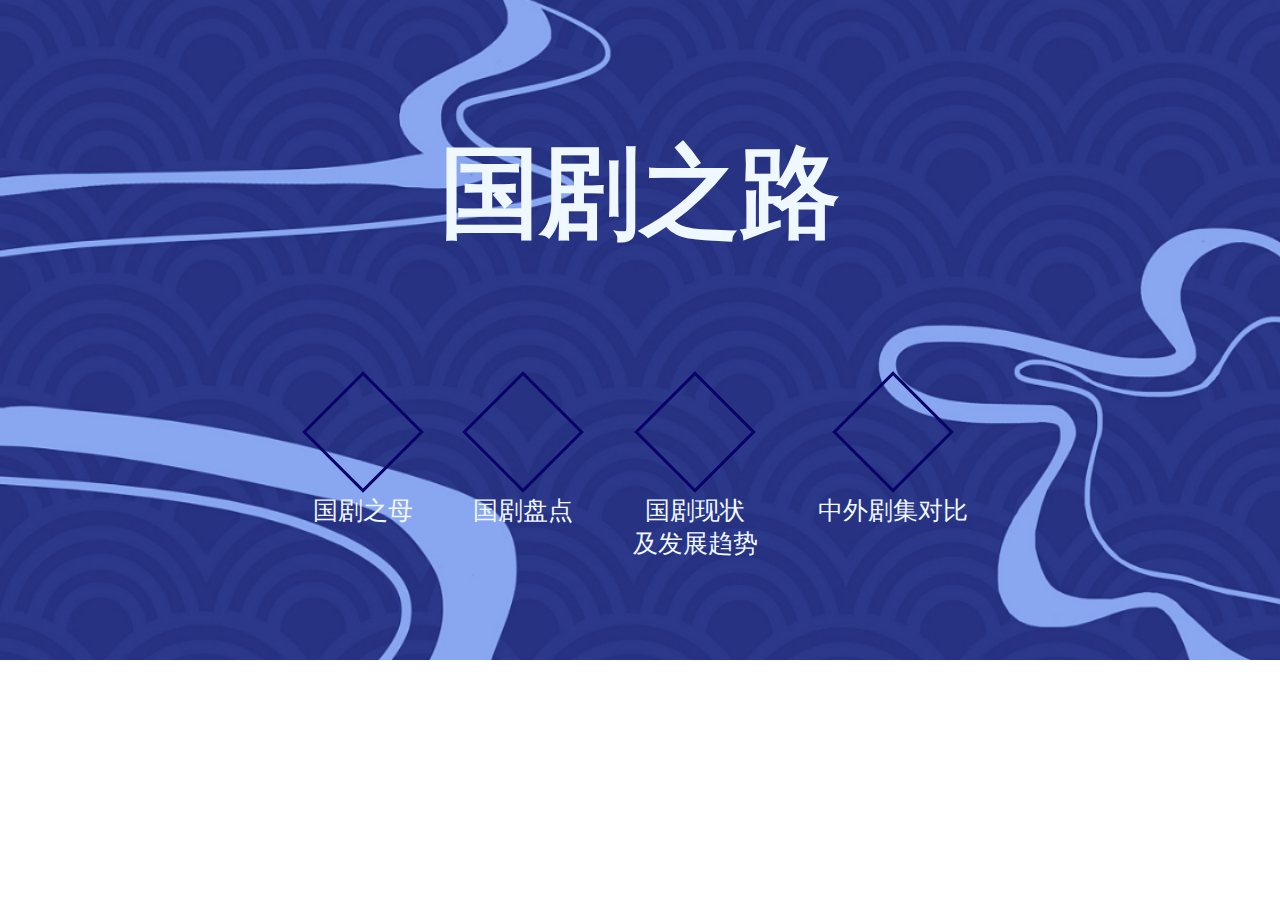
<file: index.html>
<!doctype html>
<html lang="zh">
<head>
	<meta charset="utf-8">
	<title>首页</title>
	<link rel="stylesheet" href="https://cdn.staticfile.org/font-awesome/4.7.0/css/font-awesome.css"/>
	<link rel="stylesheet" href="css/index.css"/>
</head>

<body>
	<div class="container">
		<div class="inner-width">
			<span style="cursor: default"> <!--设置鼠标样式-->
				<h1 class="title">国剧之路</h1>
			</span>
<!--			<div class="border"></div>-->
				<div class="box-container">
					<div class="box">
							<a href="Cajun Pie.html">
								<div class="icon"></div>
							</a>
							<div class="icon-title">国剧之母</div>
					</div>
					<div class="box">
							<a href="stock-taking.html">
								<div class="icon"></div>
							</a>
						<div class="icon-title">国剧盘点</div>
					</div>
					<div class="box">
							<a href="tendency.html">
								<div class="icon"></div>
							</a>
						<div class="icon-title">国剧现状<br>及发展趋势</div>
					</div>
					<div class="box">
							<a href="contrast.html">
								<div class="icon"></div>
							</a>
						<div class="icon-title">中外剧集对比</div>
					</div>
					
				</div> 
			</div>	
		</div> 
</body>
</html>
</file>
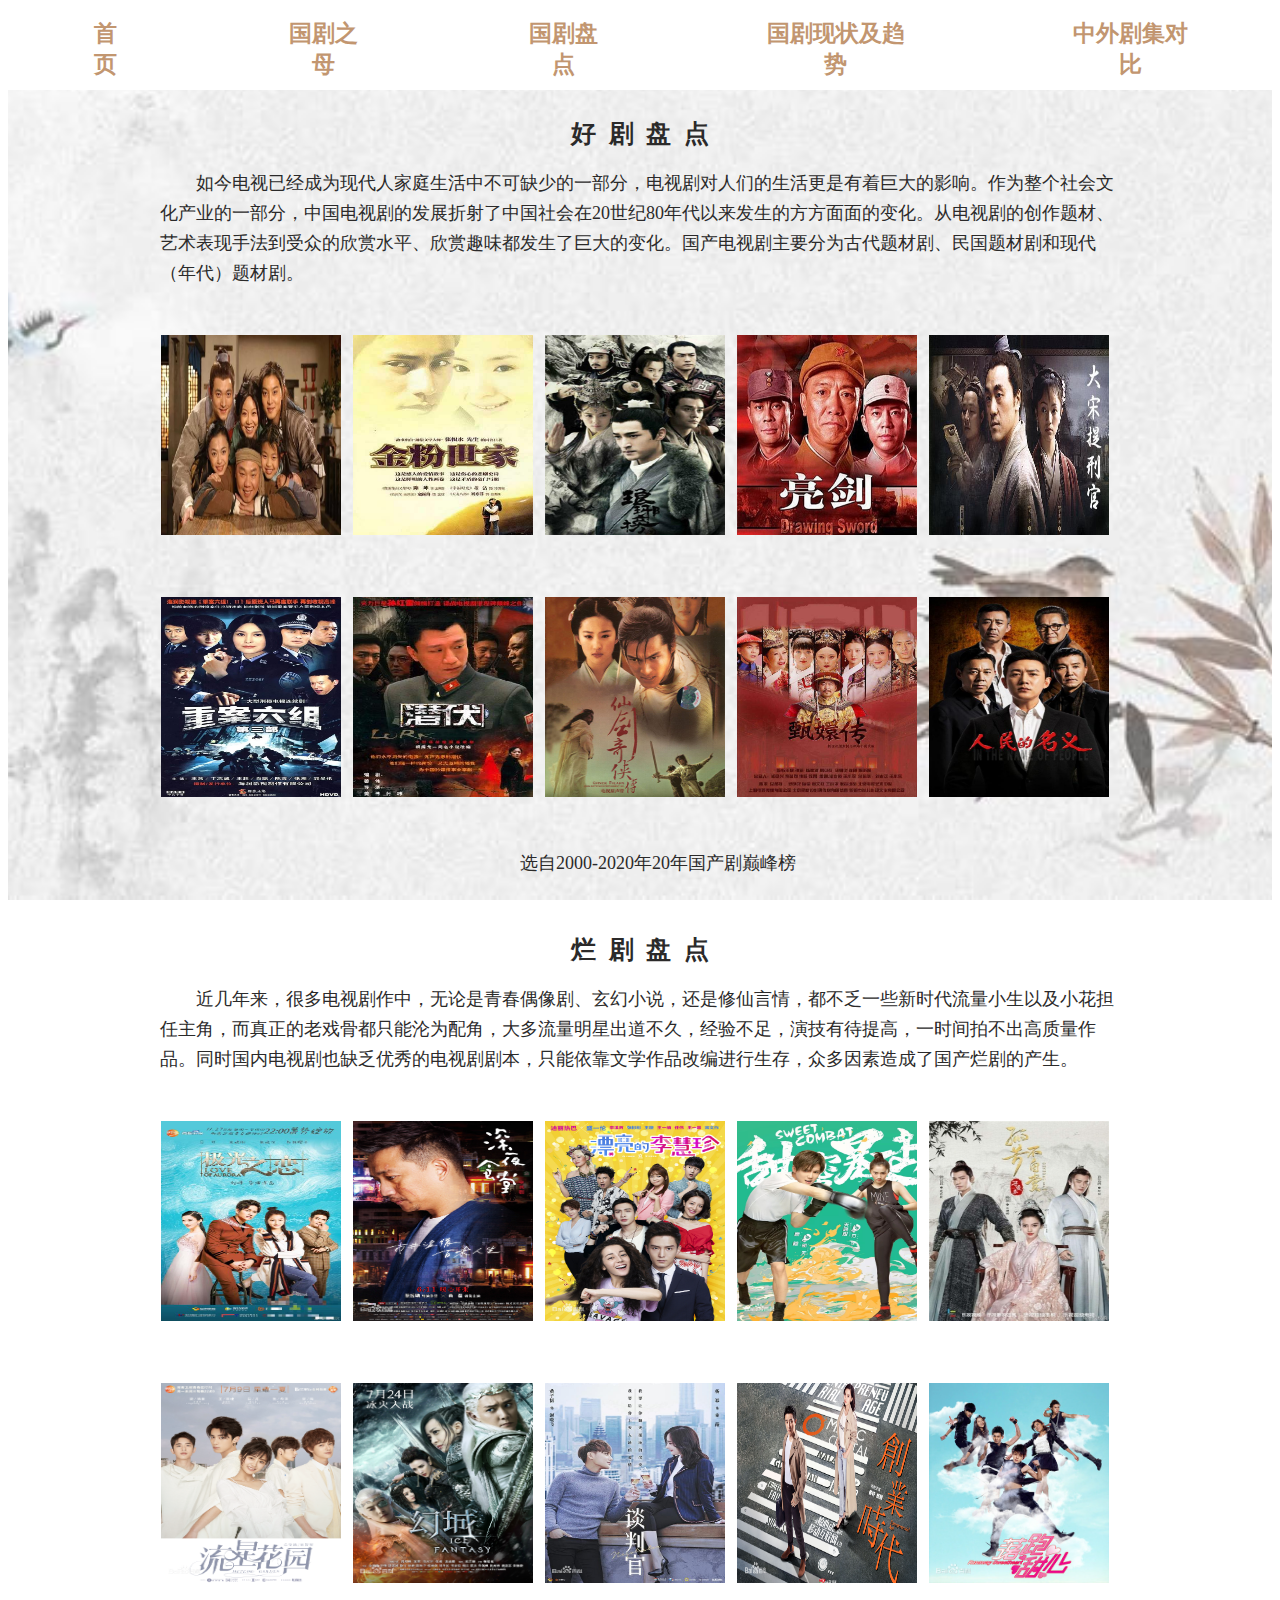
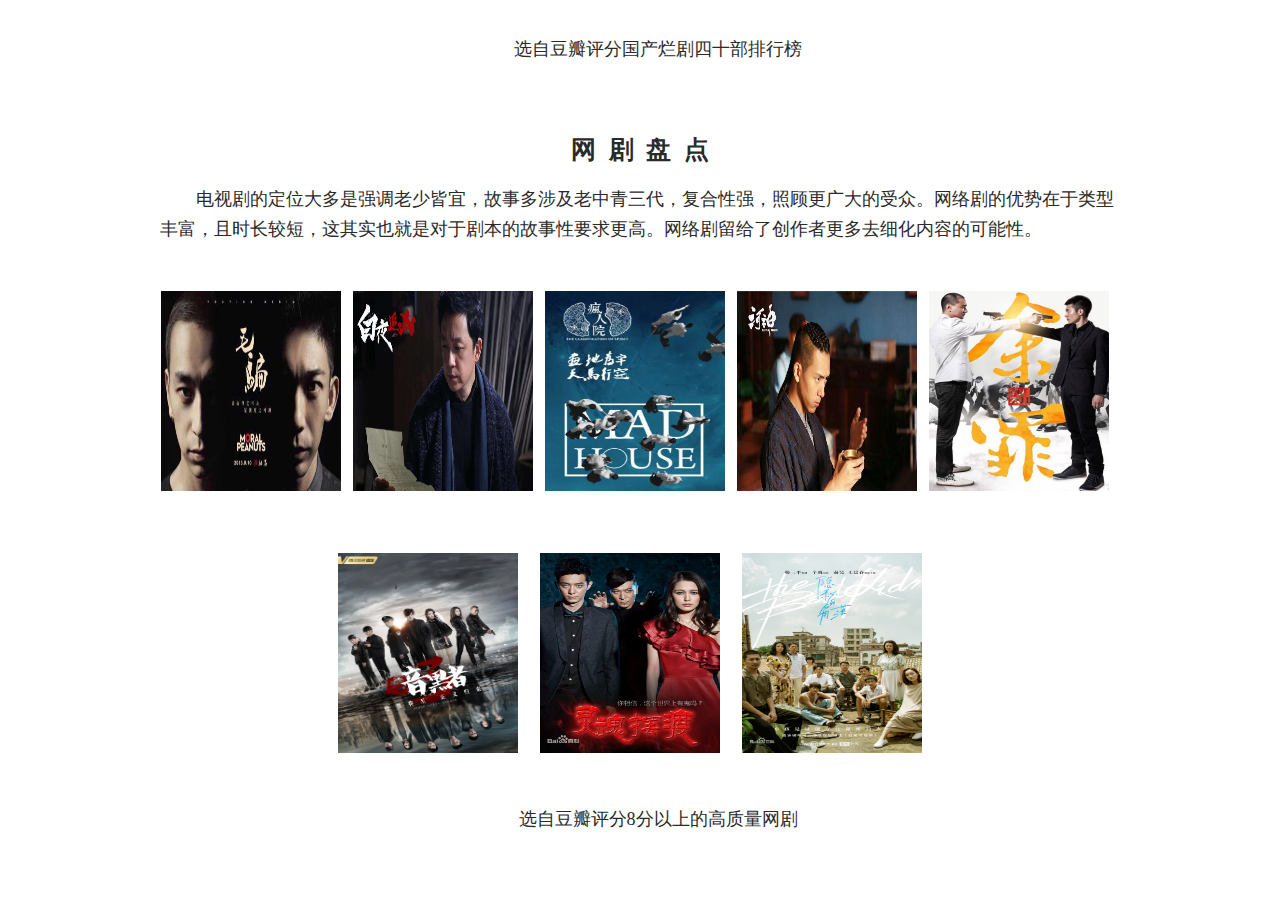
<file: stock-taking.html>
<!doctype html>
<html  lang="zh">
<head>
	<meta charset="utf-8">
	<title>国剧盘点</title>
	<link rel="stylesheet" href="css/stock-taking.css">
</head>

<body>
	<div>
	   <ul id="navbar">
		<li><b><a href="index.html">首页</a></b></li>
		<li><b><a href="Cajun Pie.html">国剧之母</a></b></li>
		<li><b><a href="stock-taking.html">国剧盘点</a></b></li>
		<li><b><a href="tendency.html">国剧现状及趋势</a></b></li>
		<li><b><a href="contrast.html">中外剧集对比</a></b></li>
	   </ul>
  	</div>
	
	<main>
		<div class="pimg1">
			<div class="container">
				<h1>好&nbsp;&nbsp;剧&nbsp;&nbsp;盘&nbsp;&nbsp;点</h1>
				<p>如今电视已经成为现代人家庭生活中不可缺少的一部分，电视剧对人们的生活更是有着巨大的影响。作为整个社会文化产业的一部分，中国电视剧的发展折射了中国社会在20世纪80年代以来发生的方方面面的变化。从电视剧的创作题材、艺术表现手法到受众的欣赏水平、欣赏趣味都发生了巨大的变化。国产电视剧主要分为古代题材剧、民国题材剧和现代（年代）题材剧。</p>
				<table>
					<tr>
						<td><img src="images/武林外传.jpeg" alt="武林外传" class="imgInstallation"/></td>
						<td><img src="images/金粉世家.jfif" alt="金粉世家" class="imgInstallation"/></td>
						<td><img src="images/琅琊榜.jpg" alt="琅琊榜" class="imgInstallation"/></td>
						<td><img src="images/亮剑.jfif" alt="亮剑" class="imgInstallation"/></td>
						<td><img src="images/大宋提刑官.jpg" alt="大宋提刑官" class="imgInstallation"/></td>
					</tr>
					<tr>
						<td><img src="images/重案六组.jpeg" alt="重案六组" class="imgInstallation"/></td>
						<td><img src="images/潜伏.jpg" alt="潜伏" class="imgInstallation"/></td>
						<td><img src="images/仙剑奇侠传1.jfif" alt="仙剑奇侠传1" class="imgInstallation"/></td>
						<td><img src="images/甄嬛传.jfif" alt="甄嬛传" class="imgInstallation"/></td>
						<td><img src="images/人民的名义.jpg" alt="人民的名义" class="imgInstallation"/></td>
					</tr>
				</table>
				<p class="note">选自2000-2020年20年国产剧巅峰榜</p>		
			</div>
		</div>

		<div class="pimg2">
			<div class="container">
				<h1>烂&nbsp;&nbsp;剧&nbsp;&nbsp;盘&nbsp;&nbsp;点</h1>
				<p>近几年来，很多电视剧作中，无论是青春偶像剧、玄幻小说，还是修仙言情，都不乏一些新时代流量小生以及小花担任主角，而真正的老戏骨都只能沦为配角，大多流量明星出道不久，经验不足，演技有待提高，一时间拍不出高质量作品。同时国内电视剧也缺乏优秀的电视剧剧本，只能依靠文学作品改编进行生存，众多因素造成了国产烂剧的产生。</p>
				<table>
					<tr>
						<td><img src="images/极光之恋.jpg" alt="极光之恋" class="imgInstallation"/></td>
						<td><img src="images/深夜食堂.jfif" alt="深夜食堂" class="imgInstallation"/></td>
						<td><img src="images/漂亮的李慧珍.jfif" alt="漂亮的李慧珍" class="imgInstallation"/></td>
						<td><img src="images/甜蜜暴击.jfif" alt="甜蜜暴击" class="imgInstallation"/></td>
						<td><img src="images/孤芳不自赏.jpg" alt="孤芳不自赏" class="imgInstallation"/></td>
					</tr>
					<tr>
						<td><img src="images/流星花园.png" alt="流星花园" class="imgInstallation"/></td>
						<td><img src="images/幻城.jfif" alt="幻城" class="imgInstallation"/></td>
						<td><img src="images/谈判官.jfif" alt="谈判官" class="imgInstallation"/></td>
						<td><img src="images/创业时代.png" alt="创业时代" class="imgInstallation"/></td>
						<td><img src="images/落跑甜心.jfif" alt="落跑甜心" class="imgInstallation"/></td>
					</tr>
				</table>
				<p class="note">选自豆瓣评分国产烂剧四十部排行榜</p>
			</div>
		</div>
		
		<div class="pimg3">
			<div class="container">
				<h1>网&nbsp;&nbsp;剧&nbsp;&nbsp;盘&nbsp;&nbsp;点</h1>
				<p>电视剧的定位大多是强调老少皆宜，故事多涉及老中青三代，复合性强，照顾更广大的受众。网络剧的优势在于类型丰富，且时长较短，这其实也就是对于剧本的故事性要求更高。网络剧留给了创作者更多去细化内容的可能性。</p>
				<table>
					<tr>
						<td><img src="images/毛骗.jpeg" alt="毛骗" class="imgInstallation"/></td>
						<td><img src="images/白夜追凶.jpeg" alt="白夜追凶" class="imgInstallation"/></td>
						<td><img src="images/疯人院.jfif" alt="疯人院" class="imgInstallation"/></td>
						<td><img src="images/河神.jpeg" alt="河神" class="imgInstallation"/></td>
						<td><img src="images/余罪.jfif" alt="余罪" class="imgInstallation"/></td>
					</tr>
				</table>
				<table>
					<tr>
						<td><img src="images/暗黑者.jfif" alt="暗黑者" class="imgInstallation"/></td>
						<td><img src="images/灵魂摆渡.jfif" alt="灵魂摆渡" class="imgInstallation"/></td>
						<td><img src="images/隐秘的角落.jfif" alt="隐秘的角落" class="imgInstallation"/></td>
					</tr>
				</table>
				<p class="note">选自豆瓣评分8分以上的高质量网剧</p>
			</div>
		</div>
	</main>
</body>
</html>
</file>
<file: css/index.css>
@charset "utf-8";

			body{
				margin: 0 auto;
				padding: 0;
				font-family: "KaiTi";
				box-sizing: border-box;}
			.container{background:url( ../images/index.png);/*图片来源：站酷*/
					background-position: center center;/*背景图垂直、水平均居中*/
					background-repeat: no-repeat;/* 背景图不重复 */
					background-attachment:fixed; /* 当内容高度大于图片高度，图像的位置相对固定 */
					background-size: 100% 100%;
					padding: 60px 0;}
			
			
			.inner-width {width: 100%;
							max-width: 1200px;
							margin: auto;
							padding: 0 20px;
							overflow: hidden;}
			.title{text-align: center;
					color:aliceblue;
					font-family: "KaiTi";
					font-size: 100px;}
			.border{width: 200px;
				height: 3px;
				background: #090268;
				margin: 30px auto;
				position: relative;
				right: 10px;
				bottom: 15px;}
			.box-container{display: flex;/*弹性布局*/
							flex-wrap: wrap;/*弹性盒元素必要时拆行*/
							justify-content: center;}
			.box{padding: 30px;
				text-align: center;
				color: #ddd;
				cursor: pointer;}
			.icon{display: inline-block;/*display规定元素应该生成的框的类型*/
				width: 80px;
				height: 80px;
				border: 3px solid #090268;
				color:#090268;
				transform: rotate(45deg);/*旋转*/
				margin-bottom: 30px;
				margin-top: 15px;
				transition-duration: 0.2s;/*过渡效果持续0.2s*/
				position: relative;
				top: 15px;}
			
			.box:hover .icon {background: #090268;}
			
			.icon-title{font-family: "KaiTi";
						font-size: 25px;
						margin-bottom: 10px;
						color:  aliceblue;}
</file>
<file: css/stock-taking.css>
@charset "utf-8";
/* CSS Document */
		#navbar{
		 position: relative;
		 margin: 0;
		 padding: 0;
		 display: flex;
		}
		#navbar li{
		 list-style: none;
		}
		#navbar li a{
		 position: relative;
		 display: block;
		 padding: 10px 80px;
		 text-align: center;
		 font-size: 23px;
		 color: #C29670;
		 text-transform: uppercase;
		 text-decoration: none;
		 transition: .5s;
		}
		#navbar li a:before{
		 content: '';
		 position: absolute;
		 top: 0;
		 left: 0;
		 width: 100%;
		 height: 3px;
		 background:#D8A15C; 
		 z-index: -1;/*该属性设置一个定位元素沿 z 轴的位置，z 轴定义为垂直延伸到显示区的轴。如果为正数，则离用户更近，为负数则表示离用户更远。*/
		 transform: scaleX(0);
		 transform-origin: right;/*设置旋转元素的基点位置*/
		 transition: transform .5s;
		}
		#navbar li a:hover:before{
		 transform: scaleX(1);
		 transform-origin: left;
		}
		#navbar li a:after{
		 content: '';
		 position: absolute;
		 bottom: 0;
		 right: 0;
		 width: 100%;
		 height: 3px;
		 background:#D8A15C; 
		 z-index: -1;
		 transform: scaleX(0);
		 transform-origin: left;
		 transition: transform .5s;
		}
		#navbar li a:hover:after{
		 transform: scaleX(1);
		 transform-origin: right;
		}
		img{text-align: center;
		}
		figure{text-align: center;}
		.pimg1,.pimg2,.pimg3{
			top:0;
			position:relative;
			opacity: 1; /*不透明度*/
			background-position: center;
			background-size: cover;
			background-repeat: no-repeat;
			background-attachment: fixed;
			}
		.pimg1{background-image: url(../images/好剧盘点.jfif);
			min-height: 800px;}
		.pimg2{background-image: url(../images/烂片盘点.jpg);
			min-height: 800px;}
		.pimg3{background-image: url(../images/网剧盘点.png);
			min-height: 800px;}
		.container{padding:10px;
			margin:0 auto;
			width:960px;
            /*background-color:aqua;*/}
		h1{text-align: center;
			font-size: 25px;
			color: #2B2A2A;}
		p{font-size: 18px;
			color:#2B2A2A;
			text-indent:2em;/*首行缩进两个字符*/
			line-height:30px;/*定义段落行间距*/}
		table{border-collapse: collapse;
			margin:0 auto;}
		td{width:200px;
			height: 260px;}
		.imgInstallation{width:180px; height:200px;}
		.note{text-align: center;}
</file>
